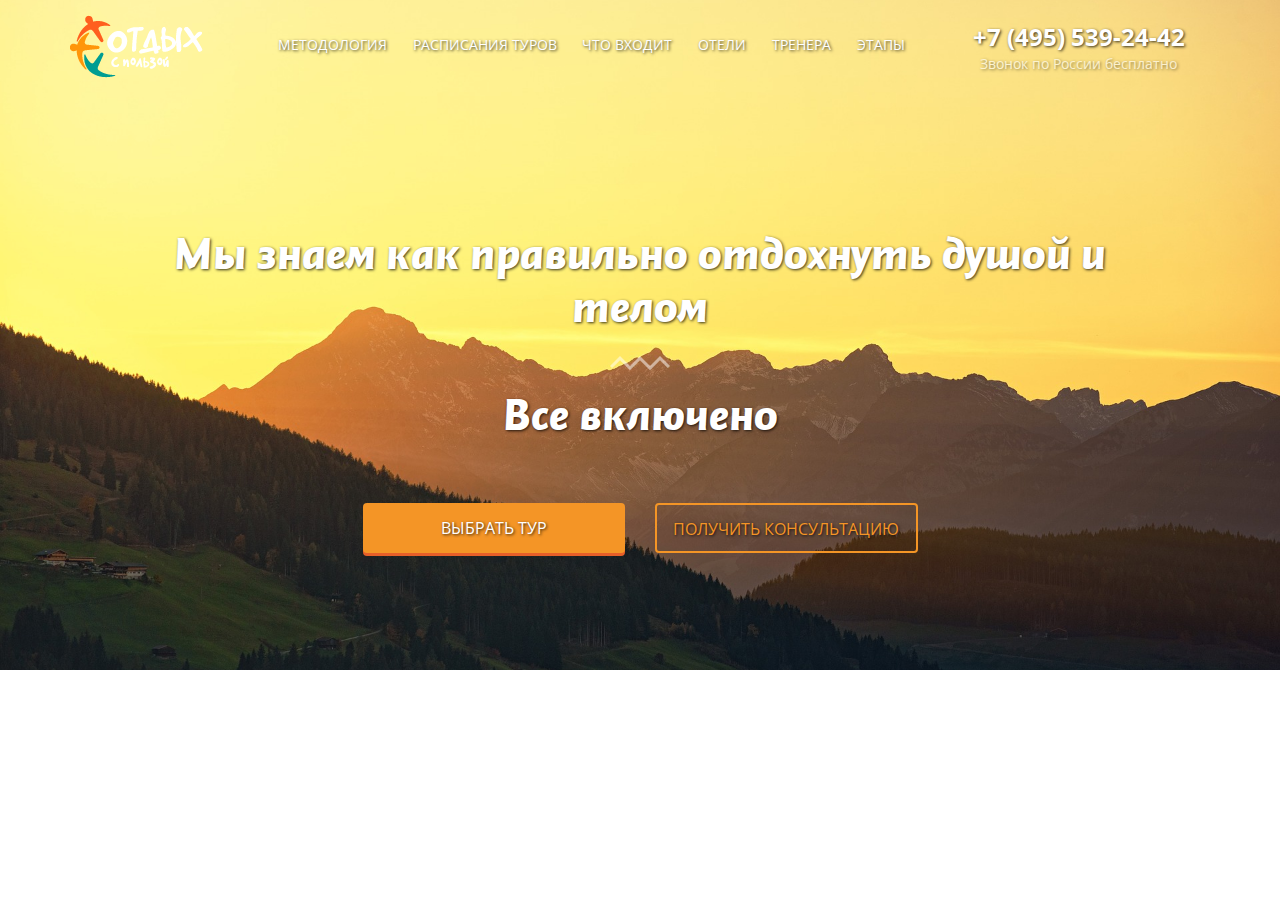
<file: task-17/index.html>
<!DOCTYPE html>
<html lang="en">
<head>
	<meta charset="UTF-8">
  <meta charset="utf-8">
  <meta http-equiv="X-UA-Compatible" content="IE=edge">
  <meta name="viewport" content="width=device-width, initial-scale=1">
	<title>Tour</title>
</head>
<body>
	
	<!-- Modals -->
<div class="modal">      
        <button type="button" class="close" data-dismiss="modal" aria-label="Close"><span aria-hidden="true">&times;</span></button>
        <div class="modal_contact">
          <h3>Заполните форму и мы свяжемся с вами</h3>
          <div class="form">
              <form action="#" class="form-inline contactform_select">
                <div class="input-group">
                  <div class="input-group-addon"><i class="fa fa-user " aria-hidden="true"></i>
                  </div>
                  <input class="contactform_name form-control" type="text" placeholder="Ваше имя" required minlength="2" name="name">
                </div>            
                <div class="input-group">
                  <div class="input-group-addon contactform_phone"><i class="fa fa-phone" aria-hidden="true"></i></div>
                  <input class="contactform_phone form-control" type="text" placeholder="Телефон" required name="phone">
                </div>            
                <div class="input-group">
                  <div class="input-group-addon contactform_mail"><i class="fa fa-envelope" aria-hidden="true" ></i>
                  </div>
                  <input class="contactform_mail form-control" type="email" placeholder="E-mail"  required name="mail">
                </div>
                <textarea cols="30" rows="3" placeholder="Сообщение" name="message"></textarea>
                <div class="police center-block">
                    <div class="center-block text-center">
                      <input class="checkbox" type="checkbox" required>
                      <p class="text-center">Я согласен с политикой конфидециальности</p>
                    </div>
                </div>
                <button type="submit">отправить</button>
              </form>
          </div>
        </div>
</div>

<div class="thanks">
  <p>Спасибо за обращение!<br>Мы свяжемся с Вами в скором времени.</p>
  <button class="back">Вернуться на сайт</button>
</div>
<div class="overlay">
</div>
    <!-- content --> 
    <div class="main">
      <div class="main_mobmenu">
                  <i class="fa fa-bars main_mobmenu_triger " aria-hidden="true"></i>
      </div>
      <div class="main_mobmenu_field">
        <div class="main_mobmenu_field_list">
          <ul>
            <li><a href="#about">методология</a></li>
            <li><a href="#sheldure">расписания туров</a></li>
            <li><a href="#include">что входит</a></li>
          </ul>
        </div>
        <div class="main_mobmenu_field_list">
          <ul>
            <li><a href="#hotels">отели</a></li>
            <li><a href="#personal">тренера</a></li>
            <li><a href="#steps">этапы</a></li>
          </ul>
        </div>
      </div>

      <div class="container">
        <a id="up"></a>
        <div class="row">




          <div class="col-sm-2 col-sm-offset-0 col-xs-4 col-xs-offset-1 main_logo ">
            <img src="icons/main-logo.png" alt="logo">
          </div>
          <div class="col-sm-7 main_nav">
            <nav>
              <ul>
                <li><a href="#about">методология</a></li>
                <li><a href="#sheldure">расписания туров</a></li>
                <li><a href="#include">что входит</a></li>
                <li><a href="#hotels">отели</a></li>
                <li><a href="#personal">тренера</a></li>
                <li><a href="#steps">этапы</a></li>
              </ul>
            </nav>
          </div>
          <div class="col-sm-3 col-sm-offset-0 col-xs-5 col-xs-offset-2 main_tel text-center">
            <p class="main_tel_phone"><span>+7 (495) 539-24-42</span></p>
            <p class="main_tel_title">Звонок по России бесплатно</p>
          </div>
        </div>
        <h1 class="main_title text-center">Мы знаем как правильно отдохнуть душой и телом</h1>
        <img src="icons/wawe.png" class="main_wawe center-block" alt="wawe">
        <h2 class="text-center wow pulse" data-wow-duration="2s" data-wow-iteration="2">Все включено</h2>
        <div class="row">
          <div class="col-sm-offset-3 col-sm-3">
            <a href="#tour"><div class="main_btna text-center">выбрать тур</div></a>
          </div>
          <div class="col-sm-3">
            <div class="main_btn text-center contact" ><span>получить</span> консультацию</div>
          </div>
        </div>
          <div class="text-center main_down">
            <i class="fa fa-angle-down fa-3x" aria-hidden="true"></i>
          </div>
      </div>
    </div>

    <link rel="stylesheet" href="css/bootstrap.min.css">
    <link rel="stylesheet" href="css/animate.css">
    <link href="https://fonts.googleapis.com/css?family=Open+Sans:400,700&amp;subset=cyrillic" rel="stylesheet">
    <link rel="stylesheet" href="css/style.css">
    <script src="https://cdnjs.cloudflare.com/ajax/libs/jquery/3.4.0/jquery.min.js"></script>
    <script src="script.js"></script>
</body>
</html>
</file>
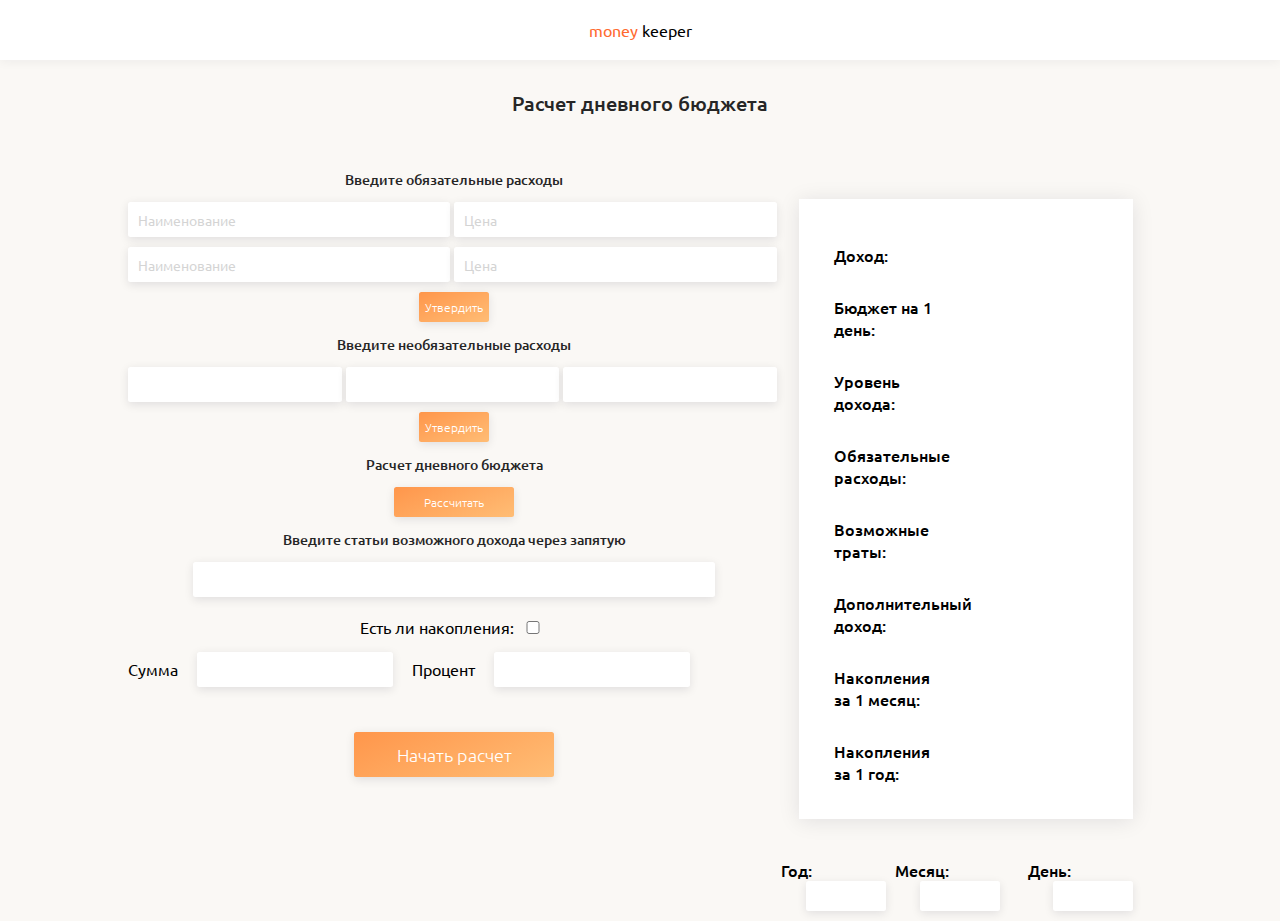
<file: task-8/index.html>
<!DOCTYPE html>
<html lang="en">
<head>
    <meta charset="UTF-8">
    <meta name="viewport" content="width=device-width, initial-scale=1.0">
    <meta http-equiv="X-UA-Compatible" content="ie=edge">
    <title>Document</title>
    <link href="https://fonts.googleapis.com/css?family=Ubuntu:300,400,500,700&amp;subset=cyrillic" rel="stylesheet">
    <link rel="stylesheet" href="css/style.css">
</head>
<body>
<div class="app">
    <div class="logo">
        <span>money</span>
        keeper
    </div>
    <div class="title">
        Расчет дневного бюджета
    </div>
    <div class="main">
        <div class="data">
            <div class="choose-expenses">Введите обязательные расходы</div>
            <input class="expenses-item" type="text" id="expenses_1" placeholder="Наименование">
			<input class="expenses-item" type="text" id="expenses_2" placeholder="Цена">
			<input class="expenses-item" type="text" id="expenses_3" placeholder="Наименование">
			<input class="expenses-item" type="text" id="expenses_4" placeholder="Цена">
            <button class="expenses-item-btn">Утвердить</button>
            
            <div class="optionalexpenses">Введите необязательные расходы</div>
			<input class="optionalexpenses-item" type="text" id="optionalexpenses_1">
			<input class="optionalexpenses-item" type="text" id="optionalexpenses_2">
			<input class="optionalexpenses-item" type="text" id="optionalexpenses_3">
            <button class="optionalexpenses-btn">Утвердить</button>
            
            <div class="count-budget">Расчет дневного бюджета</div>
            <button class="count-budget-btn">Рассчитать</button>
            
            <div class="choose-income-label">Введите статьи возможного дохода через запятую</div>
            <input class="choose-income" type="text" id="income">
            
            <div class="checksavings">Есть ли накопления: 
                <input id="savings" type="checkbox" />
            </div>
            <label for="sum">Сумма</label>
			<input class="choose-sum" id="sum" type="text">
			<label for="percent">Процент</label>
            <input class="choose-percent" id="percent" type="text">
            
            <div class="open">
                <button class="start" id="start">Начать расчет</button>
            </div>
        </div>
        <div class="result">
            <div class="result-table">
                <div class="budget">Доход: </div>
                <div class="budget-value"></div>
    
                <div class="daybudget">Бюджет на 1 день: </div>
                <div class="daybudget-value"></div>
    
                <div class="level">Уровень дохода: </div>
                <div class="level-value"></div>
    
                <div class="expenses">Обязательные расходы: </div>
                <div class="expenses-value"></div>
    
                <div class="optionalexpenses">Возможные траты: </div>
                <div class="optionalexpenses-value"></div>
    
                <div class="income">Дополнительный доход: </div>
                <div class="income-value"></div>
    
                <div class="monthsavings">Накопления за 1 месяц:</div>
                <div class="monthsavings-value"></div>
    
                <div class="yearsavings">Накопления за 1 год:</div>
                <div class="yearsavings-value"></div>
            </div>
            <div class="time-data">
                <div class="year">
                    Год:
                    <input class="year-value" type="text" readonly>
                </div>
                <div class="month">
                    Месяц:
                    <input class="month-value" type="text" readonly>
                </div>
                <div class="day">
                    День:
                    <input class="day-value" type="text" readonly>
                </div>
            </div>
        </div>
    </div>
</div>
    <script src="js/main.js"></script>
</body>
</html>
</file>
<file: task-17/css/style.css>
@font-face{font-family:'Header';src:url('../fonts/Gcdymicrhvdxbhxnfbhpzcpighi.eot');src:url('../fonts/Gcdymicrhvdxbhxnfbhpzcpighi.eot?#iefix') format('embedded-opentype'),url('../fonts/Gcdymicrhvdxbhxnfbhpzcpighi.woff2') format('woff2'),url('../fonts/Gcdymicrhvdxbhxnfbhpzcpighi.woff') format('woff'),url('../fonts/Gcdymicrhvdxbhxnfbhpzcpighi.ttf') format('truetype'),url('../fonts/Gcdymicrhvdxbhxnfbhpzcpighi.svg#Gcdymicrhvdxbhxnfbhpzcpighi') format('svg');font-weight:normal;font-style:italic}body{font-family:'Open Sans',sans-serif}body h1,body h2{font-family:"Header"}.bold{font-weight:700}@-webkit-keyframes up{from{margin-top:5rem}33%{margin-top:3rem}66%{margin-top:8rem}to{margin-top:5rem}}@keyframes up{from{margin-top:5rem}33%{margin-top:3rem}66%{margin-top:8rem}to{margin-top:5rem}}html{font-size:10px}body{margin:0;padding:0}a{color:inherit;text-decoration:none}a:visited{text-decoration:none;color:inherit}a:hover{text-decoration:none;color:inherit}a:focus{text-decoration:none;color:inherit}a:active{text-decoration:none;color:inherit}.main{width:100%;height:67rem;background:url(../img/main-bg.jpg) center center no-repeat;background-size:cover;padding-top:1rem;text-shadow:1px 1px 3px rgba(0,0,0,0.8)}.main_mobmenu{display:none}.main_mobmenu_field{display:none}.main_logo{height:7rem;line-height:7rem}.main_nav{height:7rem;line-height:7rem}.main_nav nav>ul{list-style-type:none;display:-webkit-box;display:-webkit-flex;display:-ms-flexbox;display:flex;-webkit-justify-content:space-around;-ms-flex-pack:distribute;justify-content:space-around;-webkit-box-align:center;-webkit-align-items:center;-ms-flex-align:center;align-items:center;padding:0;margin:0}.main_nav nav>ul li{text-transform:uppercase;color:#fff;font-size:1.4rem}.main_nav nav>ul li a{padding:.5rem}.main_nav nav>ul li a:hover{background-color:#000;border-radius:5px}.main_tel_phone{font-weight:700;font-size:2.4rem;margin:0;padding-top:1rem;color:#fff}.main_tel_phone span{display:block}.main_tel_title{margin:0;color:#fff;opacity:.6}.main_title{margin-top:15rem;padding:0 5% 0 5%;color:#fff;font-size:4.8rem}.main_wawe{margin-top:2rem}.main h2{margin-top:2rem;padding:0 10% 0 10%;color:#fff;font-size:4.8rem}.main_btna{margin-top:5rem;width:100%;height:5rem;line-height:5rem;border-radius:4px;background-color:#f49526;text-transform:uppercase;font-size:1.6rem;color:#fff;cursor:pointer;box-shadow:0 3px 0 0 #e75f28}.main_btna:hover{box-shadow:0 0 5px #fff}.main_btn{margin-top:5rem;width:100%;height:5rem;line-height:4.9rem;border:2px solid #f49526;border-radius:4px;background-color:none;text-transform:uppercase;font-size:1.6rem;color:#f49526;cursor:pointer}.main_btn:hover{box-shadow:0 0 5px #f49526}.main_down{color:#fff}.main_down i{margin-top:5rem;opacity:.6;-webkit-animation:up 2s infinite linear;animation:up 2s infinite linear}.rest{padding-top:8rem;text-shadow:none}.rest_title_1,.rest_title_2,.rest_title_3{height:5rem;color:#f49526;font-size:4rem;line-height:4.9rem;font-family:"Header"}.rest_title_2 img{width:100%}.rest_mobile{display:none}.rest_descr{margin-top:5rem}.rest_descr p{font-size:3.2rem;color:#abb7b7;line-height:3.4rem}.rest_descr p span{font-size:1.6rem}.rest_result{margin-top:5rem}.rest_result_img{padding-top:1.2rem;float:left;height:15rem;width:10rem}.rest_result_list{padding-top:.8rem}.rest_result_list ul{list-style-image:url(../icons/oks.png);font-size:1.6rem}.rest_result_list ul li{line-height:2.4rem;font-weight:700}.rest_bg{margin-top:1rem;padding-top:2rem;background-color:#f5f5f5}.rest .blue{color:#1d9c91}.rest_prev{height:30rem;margin-top:6rem}.rest_prev_img{height:15rem;width:100%}.rest_prev_img_1{background:url(../img/preview_1.png) center center no-repeat}.rest_prev_img_2{background:url(../img/preview_2.png) center center no-repeat}.rest_prev_img_3{background:url(../img/preview_3.png) center center no-repeat}.rest_prev p{height:8rem;margin-top:3rem;font-size:1.6rem}.tour{padding-top:3rem}.tour h1{font-size:4.8rem;font-weight:700;text-align:center}.tour_big{height:50rem;margin-top:4rem;background:url(../img/points_1.jpg) center center no-repeat;background-size:cover}.tour_big_1{background:url(../img/points_6.jpg) center center no-repeat;background-size:cover}.tour_big_price{width:50%;height:8rem;float:left;position:absolute;bottom:0;padding-left:1rem;color:#fff}.tour_big_price h3{font-size:3rem;margin:0}.tour_big_price p{margin:0;font-size:3.2rem;font-weight:700}.tour_big_date{width:50%;height:8rem;right:3rem;position:absolute;bottom:0;padding-left:2rem;color:#fff;text-align:right;padding-top:1rem}.tour_big_date p{font-size:1.4rem}.tour_big_date_btn{width:11rem;height:3rem;border-radius:4px;background-color:#1d9c91;position:absolute;right:0;text-align:center;line-height:2.8rem;cursor:pointer;-webkit-transition:all .2s;transition:all .2s}.tour_big_date_btn:hover{-webkit-transform:scale(1.05);-ms-transform:scale(1.05);transform:scale(1.05)}.tour_small{height:100%;margin-top:4rem}.tour_small .smallr{right:1.5rem}.tour_small_item{width:100%;height:50%;position:relative}.tour_small_item_1{height:24rem;background:url(../img/points_2.jpg) no-repeat;background-size:cover}.tour_small_item_2{height:24rem;margin-top:2rem;background:url(../img/points_3.jpg) no-repeat;background-size:cover}.tour_small_item_3{height:24rem;background:url(../img/points_4.jpg) no-repeat;background-size:cover}.tour_small_item_4{height:24rem;margin-top:2rem;background:url(../img/points_5.jpg) no-repeat;background-size:cover}.tour_btns_sheldure{width:24rem;height:5rem;position:relative;margin:auto;margin-top:4rem;background-color:#f49526;border-radius:4px;text-transform:uppercase;font-size:1.5rem;text-align:center;padding-left:3rem;line-height:5rem;cursor:pointer}.tour_btns_sheldure:hover{box-shadow:0 0 15px #f49526}.tour_btns_sheldure i{position:absolute;left:2rem;top:1.3rem;font-size:2.8rem}.tour_btns_photo{width:24rem;height:5rem;position:relative;margin:auto;margin-top:2rem;margin-bottom:2rem;background-color:#1d9c91;border-radius:4px;text-transform:uppercase;font-size:1.5rem;text-align:center;padding-left:3rem;line-height:5rem;cursor:pointer}.tour_btns_photo:hover{box-shadow:0 0 15px #1d9c91}.tour_btns_photo i{position:absolute;left:5rem;top:1.3rem;font-size:2.8rem}.services{background-size:cover;height:100rem}.services h1{margin-top:30rem;font-weight:700;color:#fff;font-size:5rem;text-shadow:1px 1px 3px rgba(0,0,0,0.8)}.services_layout{width:100%;height:45rem;margin-top:5rem;background-color:rgba(0,0,0,0.7)}.services_layout ul{margin-top:7rem;font-size:2rem;list-style-type:none;color:#fff}.services_layout ul li{margin-bottom:.3rem;line-height:3rem}.services_layout ul i{color:#fae331;margin-right:.5rem}.hotels h1{margin-top:7rem;font-weight:700;font-size:4.5rem}.hotels_item{margin-top:10rem;margin-right:5rem;margin-left:5rem}.hotels_item img{width:37rem;height:30rem;margin:auto;box-shadow:4px 4px 8px rgba(0,0,0,0.5)}.hotels_item h3{font-weight:700}.hotels_item p{font-size:1.7rem}.hotels_item .highlight{color:#f49526;font-size:2rem;text-shadow:1px 1px 3px #f49526}.hotels .slick-slide{outline:none}.hotels .slick-slide:focus{outline:none}.hotels .prev{position:absolute;top:50%;z-index:49;width:4rem;height:4rem;border:0;border-radius:100%;left:0;-webkit-transform:translateY(-50%);-ms-transform:translateY(-50%);transform:translateY(-50%);background:#1d9c91;color:#fff;font-size:1rem;opacity:.6;box-shadow:2px 2px 5px rgba(0,0,0,0.5)}.hotels .prev:focus{outline:none}.hotels .next{position:absolute;top:50%;z-index:49;width:4rem;height:4rem;border:0;border-radius:100%;right:0;-webkit-transform:translateY(-50%);-ms-transform:translateY(-50%);transform:translateY(-50%);background:#1d9c91;color:#fff;font-size:1rem;opacity:.6;box-shadow:2px 2px 5px rgba(0,0,0,0.5)}.hotels .next:focus{outline:none}.result .slick-slide{outline:none}.result .slick-slide:focus{outline:none}.result h1{margin-top:10rem;font-size:4rem;font-weight:700}.result h3{font-size:1.6rem}.result_item{margin-top:5rem}.result_item_img img{margin:0 auto;height:30rem}.result_item_polygon{height:16rem;width:28rem;background:url(../icons/Polygon.png) center center no-repeat;background-size:100%}.result_item_polygon p{margin-top:0;text-align:center;padding:5rem 2rem 0 3.5rem}.result_item_polygon_name{font-size:2rem;margin:0;margin-top:1rem;font-weight:700}.result_item_polygon_pos{font-size:2rem;margin:0;margin-top:1rem;color:#1d9c91;font-weight:700}.result_item_descr{margin-top:4rem}.result_nav{margin-top:1rem}.result_nav_item{width:70%;margin:auto;display:-webkit-box;display:-webkit-flex;display:-ms-flexbox;display:flex;-webkit-justify-content:space-around;-ms-flex-pack:distribute;justify-content:space-around}.result_nav_item img{width:9rem;height:9rem;border-radius:100%;border:1px solid #1d9c91;margin-right:1rem;cursor:pointer}.steps{background-color:#f5f5f5;padding-bottom:7rem}.steps h1{margin-top:7rem;font-size:4rem;font-weight:700}.steps h3{font-size:1.6rem}.steps p{font-size:1.6rem;text-transform:uppercase;margin-top:1rem}.steps_item{margin-top:5rem}.healthytour{height:70rem;background:url(../img/mountains2_bg.jpg) center center no-repeat;background-size:cover}.healthytour h1{margin-top:5rem;font-size:4rem;font-weight:700}.healthytour p{margin-top:3rem}.contactform h1{margin-top:4rem;margin-bottom:4rem;font-size:4rem;font-weight:700}.contactform .form{width:100%}.contactform i{font-size:2rem}.contactform textarea{width:100%;border:none;box-shadow:none;background-color:rgba(0,0,0,0.08);border-radius:4px;font-size:1.6rem;padding:1rem 2rem 1rem 2rem}.contactform textarea:focus{border:none;box-shadow:none;outline:none}.contactform_police{padding:2rem 3rem 2rem 3rem}.contactform_police .checkbox{width:1.8rem;height:1.8rem;margin-right:.5rem;margin-top:-0.3rem;display:inline}.contactform_police .checkbox:focus{border:none;box-shadow:none;outline:none}.contactform_police p{display:inline;font-size:1.2rem;font-weight:700}.contactform button{width:100%;height:3.8rem;background-color:#f49526;border:none;border-radius:4px;text-transform:uppercase;font-size:1.8rem}.contactform button:hover{box-shadow:0 0 10px #f49526}.contactform button:focus{border:none;box-shadow:none;outline:none}.form-inline .form-control{width:100%;height:3.8rem;display:block;margin-bottom:0;border:none;box-shadow:none;background-color:rgba(0,0,0,0.08);font-size:1.6rem}.form-inline .input-group{width:100%;margin-bottom:2rem}.form-inline .input-group .input-group-addon{width:13%;border:none;box-shadow:none;background-color:rgba(0,0,0,0.2)}.form-inline .select{background-color:rgba(29,156,145,0.8);color:#fff}option{height:5rem}.footer{padding-top:3rem;padding-bottom:2rem;background-color:#363636}.footer p{color:#fff}.footer .flex{display:-webkit-box;display:-webkit-flex;display:-ms-flexbox;display:flex;-webkit-justify-content:space-around;-ms-flex-pack:distribute;justify-content:space-around}.footer_social{display:inline-block;margin-top:1.8rem}.footer_rights{margin-top:3rem}.footer_rights a{color:#f49526}.upbtn{position:fixed;width:7rem;height:100vh;z-index:49;bottom:0;display:none}.upbtn a{display:block;height:100vh}.upbtn a .fa{font-size:5rem;margin-top:90vh;display:block;margin-left:2rem;color:#f49526}.upbtn:hover{background-color:rgba(0,0,0,0.2)}.modal{display:none;position:fixed;margin:5rem 30% 0 30%;width:40%;padding-bottom:3rem;z-index:100;box-shadow:0 0 15px #f49526;border-radius:10px;border:1px solid #f49526;background-color:#fff}.modal_contact{width:80%;margin:auto;margin-top:3rem}.modal_contact h3{text-align:center;margin-bottom:4rem;line-height:3rem}.modal_contact .form-inline .form-control{width:100%;height:3.8rem;display:block;margin-bottom:0;border:none;box-shadow:none;background-color:rgba(0,0,0,0.08);font-size:1.6rem}.modal_contact .form-inline .input-group{width:100%;margin-bottom:1rem}.modal_contact .form-inline .input-group .input-group-addon{width:13%;border:none;box-shadow:none;background-color:rgba(0,0,0,0.2)}.modal_contact .form-inline .select{background-color:rgba(29,156,145,0.8);color:#fff}.modal_contact button{width:100%;height:3.8rem;background-color:#f49526;border:none;border-radius:4px;text-transform:uppercase;font-size:1.8rem}.modal_contact button:hover{box-shadow:0 0 10px #f49526}.modal_contact button:focus{outline:none}.modal_contact textarea{width:100%;border:none;box-shadow:none;background-color:rgba(0,0,0,0.08);border-radius:4px;font-size:1.6rem;padding:1rem 2rem 1rem 2rem}.modal_contact textarea:focus{border:none;box-shadow:none;outline:none}.modal_contact .police{padding:1rem 3rem 1rem 3rem}.modal_contact .police .checkbox{width:1.8rem;height:1.8rem;margin-right:.5rem;margin-top:-0.3rem;display:inline}.modal_contact .police .checkbox:focus{border:none;box-shadow:none;outline:none}.modal_contact .police p{display:inline;font-size:1.2rem;font-weight:700}.thanks{display:none;position:fixed;width:30%;background-color:#fff;margin:5rem 35% 0 35%;z-index:100;padding:3rem 3rem 2rem 3rem;box-shadow:0 0 15px #f49526;border-radius:10px;border:1px solid #f49526}.thanks p{text-align:center;font-size:2rem;font-weight:700}.thanks button{width:60%;height:3.8rem;margin:.5rem 20% 0 20%;background-color:#f49526;border:none;border-radius:4px;text-transform:uppercase;font-size:1.55rem;font-weight:700}.thanks button:hover{box-shadow:0 0 10px #f49526}.thanks button:focus{outline:none}.overlay{display:none;width:100%;height:100%;position:fixed;z-index:50;background-color:rgba(0,0,0,0.7)}.close{margin-right:1rem;margin-top:.2rem;color:#000;opacity:1;font-size:3rem}.close:focus{outline:none}@media (max-width:1199px){.main{height:60rem}.main_nav nav>ul>li{font-size:1.2rem}.main_title{margin-top:9rem;font-size:3.5rem}.main h2{font-size:3.5rem}.main_btn{font-size:1.2rem}.rest{padding-top:5rem}.rest_title_1,.rest_title_2,.rest_title_3{font-size:3.2rem}.rest_descr{margin-top:3rem}.rest_descr p{font-size:2.5rem;color:#abb7b7;line-height:3.4rem}.rest_descr p span{font-size:1.3rem}.rest_result{margin-top:3rem}.rest_result_img{height:20rem}.tour h1{font-size:3.5rem}.services h1{font-size:3.5rem}.hotels h1{font-size:3.5rem}.hotels_item{margin-top:7rem}.hotels_item img{width:27rem;height:22rem}.hotels h3{height:4rem}.hotels .next{-webkit-transform:translateY(-100%);-ms-transform:translateY(-100%);transform:translateY(-100%)}.hotels .prev{-webkit-transform:translateY(-100%);-ms-transform:translateY(-100%);transform:translateY(-100%)}.contactform h1{font-size:3.5rem}.contactform_police{padding:1rem 2rem 1rem 2rem}.contactform_police p{font-size:1rem}.healthytour{height:60rem}.healthytour h1{font-size:3.5rem}.healthytour p{font-size:1.4rem}.footer{padding-top:2rem}.footer_social img{margin-top:2rem}.footer_rights{margin-top:5rem}.thanks p{font-size:1.6rem}.thanks button{font-size:1.2rem;margin-top:2rem}}@media (max-width:991px){.main{height:55rem}.main_logo img{height:5rem}.main_nav nav>ul>li{font-size:.9rem}.main_tel_phone{font-size:1.6rem}.main_tel_title{font-size:1.3rem}.main_title{margin-top:7rem;font-size:3.2rem}.main h2{font-size:3.2rem}.main_btn{font-size:1rem;height:4rem;line-height:3.9rem}.main_btna{font-size:1.5rem;height:4rem;line-height:3.9rem}.rest{padding-top:5rem}.rest_title_1,.rest_title_2,.rest_title_3{font-size:2.3rem}.rest_descr{margin-top:2rem}.rest_descr p{font-size:2rem;color:#abb7b7;line-height:3.4rem}.rest_descr p span{font-size:1.3rem}.rest_result{margin-top:2rem}.rest_result_img{height:22rem;width:9rem}.rest_result_list ul>li{font-size:1.4rem}.rest_prev p{font-size:1.4rem}.tour h1{font-size:3.2rem}.tour_big_price{line-height:4rem;padding-top:1rem}.tour_big_price h3{font-size:2.5rem}.tour_big_price p{font-size:2rem}.services h1{margin-top:25rem;font-size:3.2rem}.services_layout ul{font-size:1.6rem;margin-top:4rem}.hotels h1{font-size:3.2rem}.hotels_item{margin-top:7rem}.hotels_item img{width:100%;height:18rem}.hotels h3{height:4rem;font-size:2rem}.hotels .next{-webkit-transform:translateY(-150%);-ms-transform:translateY(-150%);transform:translateY(-150%);right:2rem}.hotels .prev{-webkit-transform:translateY(-150%);-ms-transform:translateY(-150%);transform:translateY(-150%);left:2rem}.result h1{font-size:3.2rem}.result_item_img{height:24rem}.result_item_img img{width:100%;height:25rem}.result_item_polygon{height:14rem;width:20rem}.result_item_polygon p{margin-top:0;padding:3.5rem 2rem 0 3.5rem;font-size:1.2rem}.result_item_polygon_name{font-size:1.4rem}.result_item_polygon_pos{font-size:1.4rem}.result_item_descr{margin-top:4rem}.result_nav{margin-top:1rem}.result_nav_item img{width:9rem;height:8rem}.steps p{margin-top:2rem}.contactform h1{font-size:3.2rem}.contactform_police{padding:1rem 2rem 1rem 2rem}.contactform_police p{font-size:1rem}.healthytour{height:60rem}.healthytour h1{font-size:3.5rem}.healthytour p{font-size:1.3rem}.footer{padding-top:2rem;padding-bottom:2rem;background-color:#363636}.footer p{color:#fff;font-size:1rem}.footer .flex{display:-webkit-box;display:-webkit-flex;display:-ms-flexbox;display:flex;-webkit-justify-content:space-around;-ms-flex-pack:distribute;justify-content:space-around}.footer_social{display:inline-block}.footer_social a img{margin-top:0;width:3.5rem;height:3.5rem}.footer_rights{margin-top:3rem;text-align:right}.footer_rights a{color:#f49526}.thanks{padding:3rem 1rem 3rem 1rem;width:40%;margin-right:30%;margin-left:30%}.thanks p{font-size:1.6rem}.thanks button{font-size:1.2rem;margin-top:2rem}}@media (max-width:768px){.main{height:55rem;padding-top:3rem}.main_mobmenu{display:block;position:fixed;top:0;height:3rem;width:100%;z-index:999;background-color:rgba(244,149,38,0.9)}.main_mobmenu_triger{text-align:center;text-shadow:1px 1px 3px rgba(0,0,0,0.1);font-size:2rem;width:100%;margin:0 auto;margin-top:.6rem}.main_mobmenu_field{display:block;position:fixed;width:100%;height:15rem;background-color:rgba(244,149,38,0.9);margin-bottom:-3rem;padding-top:2rem;z-index:999;-webkit-transition:.7s;transition:.7s;-webkit-transform:translateY(-20rem);-ms-transform:translateY(-20rem);transform:translateY(-20rem)}.main_mobmenu_field ul{padding-left:2.5rem;text-align:center}.main_mobmenu_field_active{-webkit-transform:translateY(0);-ms-transform:translateY(0);transform:translateY(0)}.main_mobmenu_field_list{float:left;width:50%;text-align:center;color:;text-shadow:1px 1px 3px rgba(0,0,0,0.1);font-size:1.8rem;text-transform:uppercase}.main_mobmenu_field_list ul{list-style-type:none}.main_mobmenu_field_list ul li{margin-bottom:.5rem;font-weight:700}.main_nav{display:none}.main_title{margin-top:7rem;font-size:2.5rem}.main h2{font-size:3rem}.main_btn{width:50%;margin:5rem 25% 5rem 25%;margin-top:2rem}.main_btna{width:50%;margin:5rem 25% 5rem 25%;margin-bottom:0}.main_down{display:none}.rest{padding-top:5rem}.rest_title_1,.rest_title_2,.rest_title_3{font-size:1.9rem;line-height:2rem}.rest_title_2 img{width:120%}.rest_descr{margin-top:2rem;display:none}.rest_mobile{display:block;margin-top:2rem}.rest_mobile ul{padding-top:1rem;list-style-type:circle;padding-left:0}.rest_mobile ul li{font-weight:700;color:rgba(0,0,0,0.6)}.rest_result{margin-top:2rem}.rest_result_img{display:none}.rest_result_list ul{padding-left:0}.rest_prev{margin-top:0;padding-top:5rem}.tour h1{font-size:2.5rem}.services h1{margin-top:5rem;font-size:3.2rem}.services_layout{height:70rem;padding-top:.5rem}.services_layout ul{font-size:1.3rem;margin-top:4rem}.hotels h1{font-size:2.5rem;margin-top:11rem}.hotels_item{margin-top:7rem}.hotels_item img{width:100%;height:18rem}.hotels h3{height:4rem;font-size:2rem}.hotels .next{-webkit-transform:translateY(-150%);-ms-transform:translateY(-150%);transform:translateY(-150%);right:2rem}.hotels .prev{-webkit-transform:translateY(-150%);-ms-transform:translateY(-150%);transform:translateY(-150%);left:2rem}.hotels .slick-dots{margin-bottom:0}.hotels .slick-dots li button:before{font-size:5rem}.result h1{font-size:3.2rem;margin-top:5rem}.result_item_img{height:24rem}.result_item_img img{width:22rem;height:22rem}.result_item_polygon{height:15rem;width:13rem;background:none}.result_item_polygon p{margin-top:0;font-size:1.2rem;text-align:left;padding:0;padding-top:3rem}.result_item_polygon_name{font-size:1.4rem;margin-top:0}.result_item_polygon_pos{font-size:1.4rem}.result_item_descr{margin-top:4rem}.result_nav{display:none}.result .slick-dots{margin-bottom:0}.result .slick-dots li button:before{font-size:5rem}.steps p{margin-top:2rem}.contactform h1{font-size:3.2rem}.contactform_police{padding:1rem 2rem 1rem 2rem}.contactform_police .checkbox{top:.5rem}.contactform_police p{font-size:1rem}.footer .flex{padding-left:2.2rem}.footer p{color:#fff;font-size:.8rem}.footer_social a img{margin-top:0;margin-right:1rem;width:3rem;height:3rem}.modal{width:80%;margin:4rem 10% 0 10%}.modal .police .checkbox{top:.5rem}.thanks{padding:3rem 1rem 3rem 1rem;width:50%;margin-right:25%;margin-left:25%}.thanks p{font-size:1.4rem}.upbtn{width:4rem}.upbtn a .fa{font-size:3rem;margin-left:1rem}}@media (max-width:425px){.main_tel_phone{font-size:1.1rem}.main_tel_title{font-size:1.2rem;line-height:1.4rem;margin-top:.3rem}.main_title{font-size:2rem;margin-top:5rem;line-height:2.3rem}.main_btn{font-size:.9rem}.rest_title_1,.rest_title_2,.rest_title_3{font-size:1.9rem;text-align:left;line-height:2.4rem}.rest_title_2{width:25%;padding-top:1rem}.rest_mobile{font-size:1.2rem}.rest_result_list ul li{font-size:1.05rem;line-height:1.8rem}.tour h1{font-size:1.9rem;margin-top:7rem;margin-bottom:0}.services h1{font-size:2rem}.services_layout{padding-top:.1rem}.services_layout ul{padding-left:.5rem;text-align:center}.services_layout ul li{font-size:1.3rem;line-height:2.5rem}.hotels h1{font-size:2.3rem;margin-top:6rem}.result h1{font-size:2.3rem}.result_item img{height:15rem;width:15rem;margin-left:-2rem}.result_item_polygon{height:7rem;margin-left:-2rem}.result_item_polygon p{padding-top:0}.result_item_polygon_name{margin-top:1rem;margin-left:-2rem}.result_item_polygon_pos{margin-left:-2rem}.result_item_descr{margin-top:-1rem;font-size:1.2rem}.healthytour{height:70rem}.healthytour p{font-size:1.3rem}.footer p{font-size:.6rem}.footer_rights{margin-top:2rem}.footer_social a img{margin-top:0;width:2rem;height:2rem}.modal{width:80%;margin:4rem 10% 0 10%}.modal h3{font-size:1.7rem;text-align:center;margin-bottom:2rem}.modal_contact .form-inline .form-control{font-size:1.4rem}.modal_contact textarea{font-size:1.4rem}.modal .police{padding:1rem 0 2rem 0}.modal .police .checkbox{top:.5rem}.thanks{padding:2rem .6rem 3rem .6rem;width:60%;margin-right:20%;margin-left:20%}.thanks p{font-size:1.2rem}.thanks button{font-size:1.1rem;margin-top:1.7rem}.upbtn{width:4rem}.upbtn a .fa{font-size:3rem;margin-left:1rem}}
</file>
<file: task-8/css/style.css>
*{box-sizing:border-box;margin:0;padding:0;font-family:Ubuntu;outline:0}a{text-decoration:none}a:visited{text-decoration:none}a:hover{text-decoration:none}a:focus{text-decoration:none}a:active{text-decoration:none}.app{background-color:#faf8f5;min-height:800px}.logo{width:100%;height:60px;line-height:60px;background-color:#fff;box-shadow:0 1.5px 10px 0 rgba(1,0,42,.05);text-align:center}.logo span{color:#ff6a30}.title{width:100%;margin-top:30px;font-weight:500;font-size:20px;color:#262626;text-align:center}.main{display:flex;margin:0 10%;padding-top:40px}.data .choose-expenses,.data .choose-income-label,.data .count-budget,.data .optionalexpenses{margin:13px 0;font-weight:500;font-size:14px;color:#262626;text-align:center}.data .choose-income,.data .choose-percent,.data .choose-sum,.data .expenses-item,.data .optionalexpenses-item{height:35px;width:calc((100%/2) - 4px);border-radius:2.5px;background-color:#fff;box-shadow:0 2.5px 10px 0 rgba(1,0,42,.1);border:none;padding-left:10px;margin-bottom:10px;font-size:14px;color:#a7a7a7}.data .choose-income::-webkit-input-placeholder,.data .choose-percent::-webkit-input-placeholder,.data .choose-sum::-webkit-input-placeholder,.data .expenses-item::-webkit-input-placeholder,.data .optionalexpenses-item::-webkit-input-placeholder{opacity:.3}.data .choose-income:-ms-input-placeholder,.data .choose-percent:-ms-input-placeholder,.data .choose-sum:-ms-input-placeholder,.data .expenses-item:-ms-input-placeholder,.data .optionalexpenses-item:-ms-input-placeholder{opacity:.3}.data .choose-income::-ms-input-placeholder,.data .choose-percent::-ms-input-placeholder,.data .choose-sum::-ms-input-placeholder,.data .expenses-item::-ms-input-placeholder,.data .optionalexpenses-item::-ms-input-placeholder{opacity:.3}.data .choose-income::placeholder,.data .choose-percent::placeholder,.data .choose-sum::placeholder,.data .expenses-item::placeholder,.data .optionalexpenses-item::placeholder{opacity:.3}.data .count-budget-btn,.data .expenses-item-btn,.data .optionalexpenses-btn{width:70px;height:30px;display:block;margin:0 auto;border:none;border-radius:2.5px;background-image:linear-gradient(336deg,#ffbd75,#ff964b),linear-gradient(#fff,#fff);box-shadow:0 2.5px 10px 0 rgba(1,0,42,.1);color:#fff;font-weight:100;font-size:12px;cursor:pointer}.data .optionalexpenses-item{width:calc((100%/3) - 4px)}.data .count-budget-btn{width:120px}.data .choose-income{display:block;width:80%;margin:0 auto}.data .checksavings{margin:0 auto;margin-top:20px;text-align:center}.data .checksavings input{width:30px}.data .choose-percent,.data .choose-sum{width:30%;margin:15px}.data .start{width:70px;height:30px;display:block;margin:0 auto;border:none;border-radius:2.5px;background-image:linear-gradient(336deg,#ffbd75,#ff964b),linear-gradient(#fff,#fff);box-shadow:0 2.5px 10px 0 rgba(1,0,42,.1);color:#fff;font-weight:100;font-size:12px;cursor:pointer;width:200px;height:45px;margin-top:30px;font-size:18px;font-weight:100}.result{width:50%}.result-table{display:flex;flex-wrap:wrap;justify-content:space-between;width:90%;min-height:400px;margin:0 auto;margin-top:42px;padding:25px;background-color:#fff;box-shadow:0 1.5px 20px 0 rgba(1,0,42,.1)}.result-table .budget,.result-table .budget-value,.result-table .daybudget,.result-table .daybudget-value,.result-table .expenses,.result-table .expenses-value,.result-table .income,.result-table .income-value,.result-table .level,.result-table .level-value,.result-table .monthsavings,.result-table .monthsavings-value,.result-table .optionalexpenses,.result-table .optionalexpenses-value,.result-table .yearsavings,.result-table .yearsavings-value{width:48%;margin-top:10px;min-height:40px;padding:10px;font-weight:500}.result-table .budget-value,.result-table .daybudget-value,.result-table .expenses-value,.result-table .income-value,.result-table .level-value,.result-table .monthsavings-value,.result-table .optionalexpenses-value,.result-table .yearsavings-value{color:#61a654;word-break:break-word}.result .time-data{width:100%;margin:0 auto;display:flex;justify-content:space-around;margin-top:40px}.result .time-data .day,.result .time-data .month,.result .time-data .year{font-size:16px;font-weight:500}.result .time-data .day-value,.result .time-data .month-value,.result .time-data .year-value{height:35px;width:calc((100%/2) - 4px);border-radius:2.5px;background-color:#fff;box-shadow:0 2.5px 10px 0 rgba(1,0,42,.1);border:none;padding-left:10px;margin-bottom:10px;font-size:14px;color:#a7a7a7;width:80px;height:30px;margin-left:25px}
</file>
